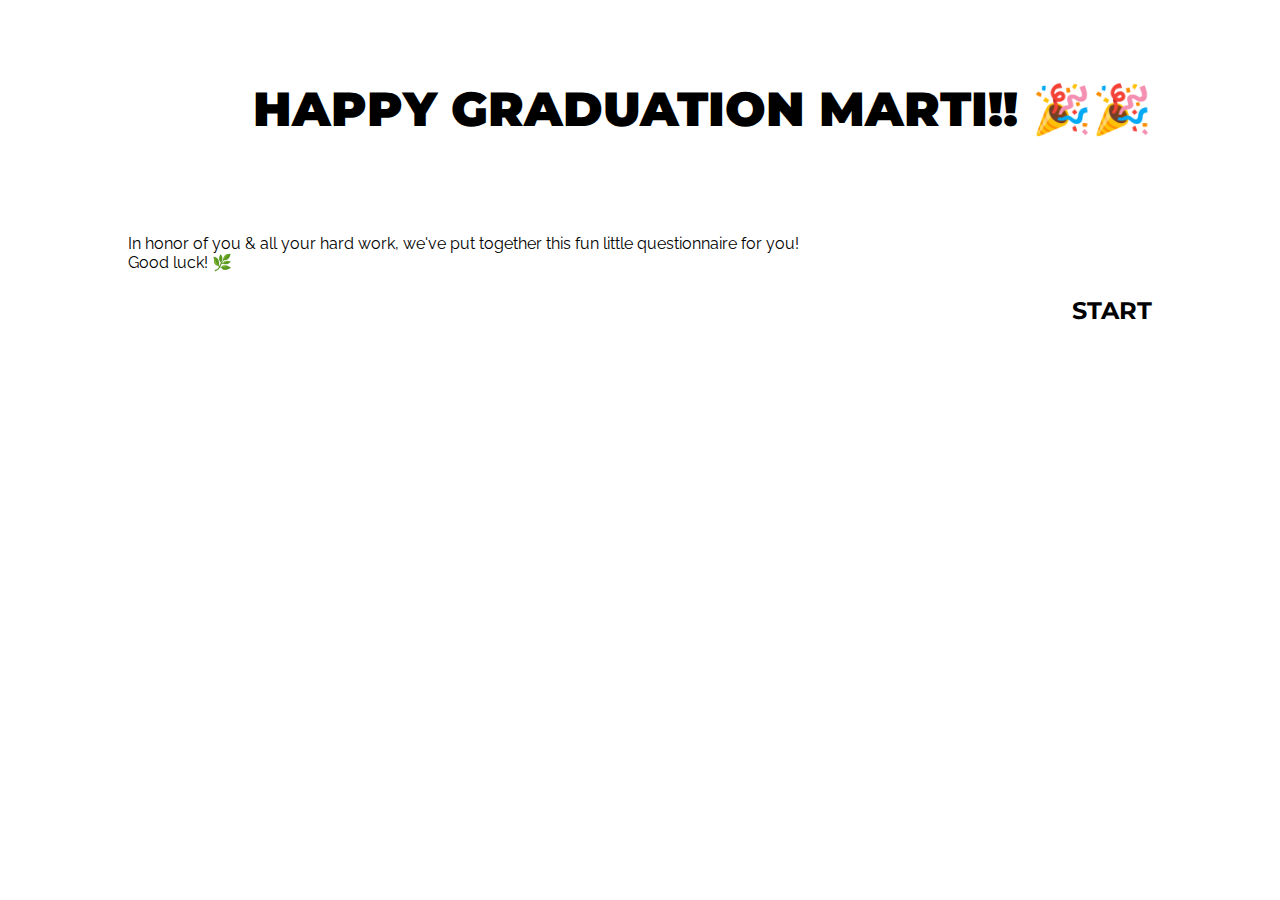
<file: index.html>
<!DOCTYPE html>
<html lang="en" dir="ltr">
<head>
<meta charset="UTF-8" />
<meta name="viewport" content="width=device-width, initial-scale=1.0, user-scalable=no" />
<link rel="stylesheet" type="text/css" href="main.css" />
<link rel="stylesheet" type="text/css" href="colour.css" />

<link rel="stylesheet" href="https://use.fontawesome.com/releases/v5.6.1/css/all.css" integrity="sha384-gfdkjb5BdAXd+lj+gudLWI+BXq4IuLW5IT+brZEZsLFm++aCMlF1V92rMkPaX4PP" crossorigin="anonymous">
<link rel="icon" href="goofy marti.jpg" type="image/x-icon">


<title>welcome</title>
</head>

<body>

<div class="list">

<h1>Happy graduation Marti!! 🎉🎉</h1>
<p>In honor of you & all your hard work, we've put together this fun little questionnaire for you! <br>
Good luck! 🌿</p>  

<h2>
<a href="https://octopodeshearts.github.io/happy-graduation/introduction">START</a> <br>
</h2>

  
</div>

</body>
</html>
</file>
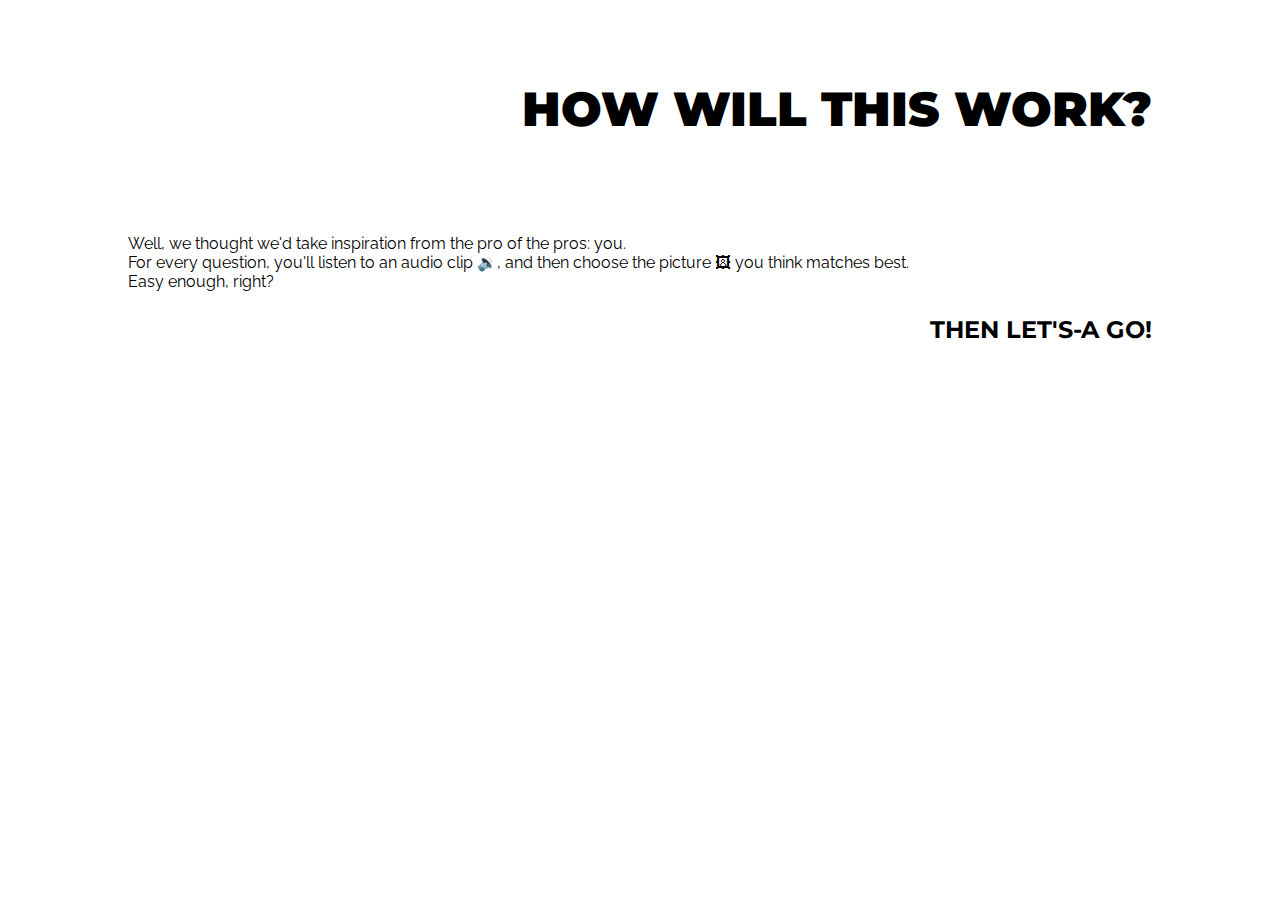
<file: introduction.html>
<!DOCTYPE html>
<html lang="en" dir="ltr">
<head>
<meta charset="UTF-8" />
<meta name="viewport" content="width=device-width, initial-scale=1.0, user-scalable=no" />
<link rel="stylesheet" type="text/css" href="main.css" />
<link rel="stylesheet" type="text/css" href="colour.css" />

<link rel="stylesheet" href="https://use.fontawesome.com/releases/v5.6.1/css/all.css" integrity="sha384-gfdkjb5BdAXd+lj+gudLWI+BXq4IuLW5IT+brZEZsLFm++aCMlF1V92rMkPaX4PP" crossorigin="anonymous">
<link rel="icon" href="goofy marti.jpg" type="image/x-icon">
<!--
Enter your name here, this is what appears in the tab label on a browser.
 -->
<title>Introduction</title>
</head>
<body>
<div class="list">

<h1>How will this work?</h1>

<p>
  Well, we thought we'd take inspiration from the pro of the pros: you. <br>
  For every question, you'll listen to an audio clip 🔉, and then choose the picture 🖼 you think matches best. <br>
  Easy enough, right?
</p>

<h2>
  <a href="https://octopodeshearts.github.io/happy-graduation/question-one"> THEN LET'S-A GO!</a> 
</h2>


  
</div>

<!-- 
 <div class="contact">
 <a href=octopodeshearts.github.io> Back </a>
</div>
 -->

</body>
</html>
</file>
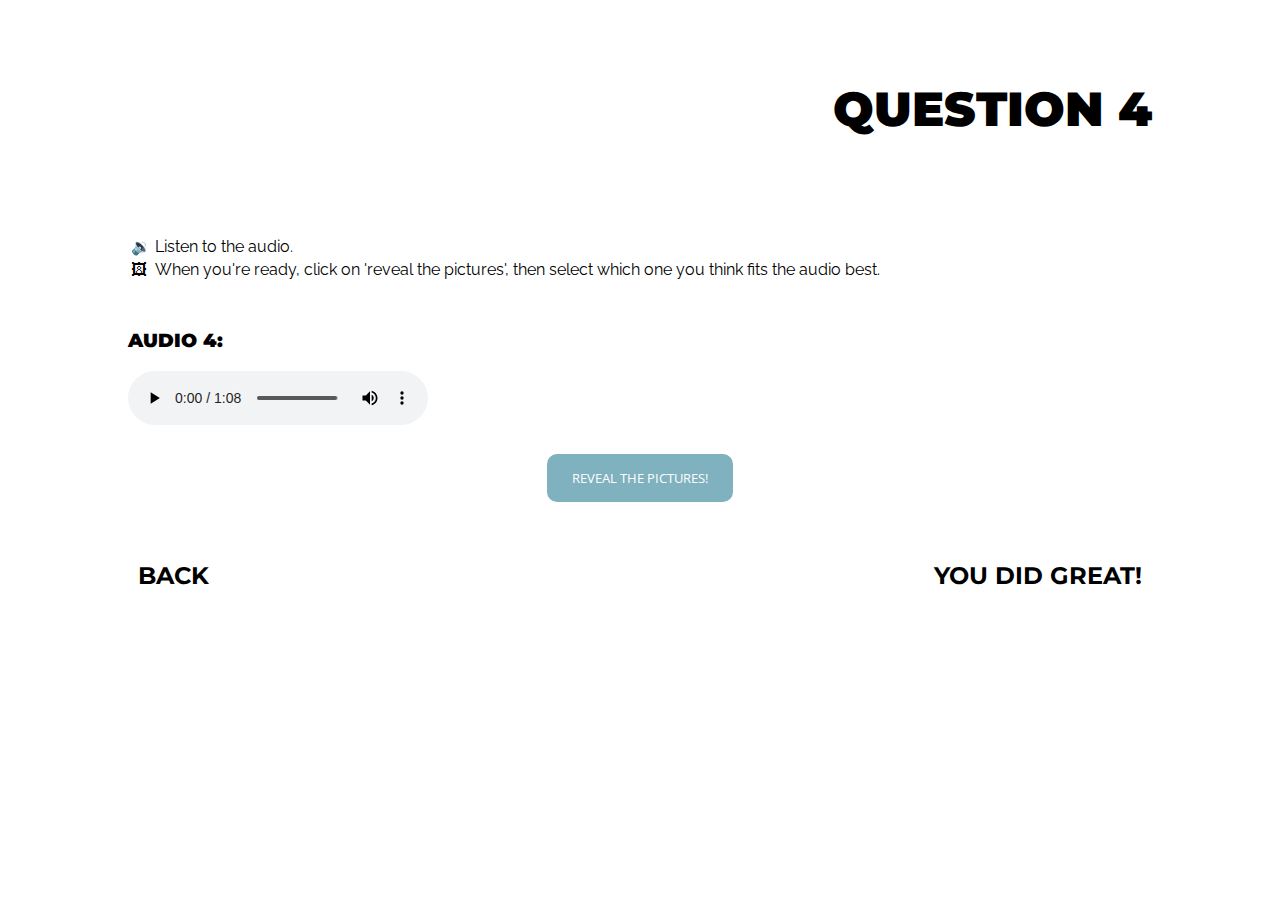
<file: question-four.html>
<!DOCTYPE html>
<html lang="en" dir="ltr">
<head>
 <style>
 #cat1{
  width: 250px;
  height: 250px;
  display: none;
 }
 #cat2{
  width: 250px;
  height: 250px;
  display: none;
 }
 #person{
  width: 250px;
  height: 250px;
  display: none;
 }
 #cat3{
  width: 250px;
  height: 250px;
  display: none;
 }
 * {
  box-sizing: border-box;
 }
 
 .column {
  float: left;
  width: 50%;
  padding: 15px;
}

/* Clear floats after image containers */
.row::after {
  content: "";
  clear: both;
  display: table;
}


#btnID {
 font-family: 'Open Sans', sans-serif;
 text-transform: uppercase;
 border-radius: 10px;
 color: white;
 background-color: #7fb1bf;
 margin: 9px;
 position: relative;
 border: 0;
 padding: 15px 25px;
 display: inline-block;
 text-align: center;
}
  #btnID:hover{
    background-color: #f7cb82;
   color: black;
  }
</style> 
 
<meta charset="UTF-8" />
<meta name="viewport" content="width=device-width, initial-scale=1.0, user-scalable=no" />
<link rel="stylesheet" type="text/css" href="main.css" />
<link rel="stylesheet" type="text/css" href="colour.css" />

<link rel="stylesheet" href="https://use.fontawesome.com/releases/v5.6.1/css/all.css" integrity="sha384-gfdkjb5BdAXd+lj+gudLWI+BXq4IuLW5IT+brZEZsLFm++aCMlF1V92rMkPaX4PP" crossorigin="anonymous">
<link rel="icon" href="goofy marti.jpg" type="image/x-icon">
<!--
Enter your name here, this is what appears in the tab label on a browser.
 -->
<title>Fourth (& final) Question!!</title>
</head>
<body>
<div class="list">

<h1>Question 4</h1>

<table>
 <tr>
  <td>🔉</td>
  <td>Listen to the audio.</td> 
 </tr>
 <tr>
  <td>🖼</td>
  <td>When you're ready, click on 'reveal the pictures', then select which one you think fits the audio best.</td>
 </tr>
</table>

<h3>Audio 4: </h3>
 <audio controls>
  <source src="audio 4.mp3" type="audio/mpeg">
</audio>
 
<p align="center">
<button type="button" onclick="show()" id="btnID">Reveal the pictures!</button>
</p>
<div class="flex-container">
  <img class="this-image" id="cat1" src = "marti & naomi.jpg" alt="with love," tabindex="1">
  <img class="this-image" id="person" src="marti & sinja.jpg" alt="& more love" tabindex="1">
</div>
<div class="flex-container">
  <img class="this-image" id="cat2" src = "marti & sunny.jpg" alt = "look at these loves!" tabindex="1">
  <img class="that-image" id="cat3" src= "my marti & i.jpg" alt="& even more love." tabindex="1"> 
</div> 
  
<script> 
  function show(){
   document.getElementById("cat1").style.display = "block";
   document.getElementById("cat2").style.display = "block";
   document.getElementById("cat3").style.display = "block";
   document.getElementById("person").style.display = "block";
   document.getElementById("btnID").style.display = "none";
  }        
</script> 

<div class="flexy">
  <h2 class="flexy-left">
   <a href="https://octopodeshearts.github.io/happy-graduation/question-three.html">BACK</a>
  </h2>
  <h2 class="flexy-right">
   <a href="https://octopodeshearts.github.io/happy-graduation/endgame.html">YOU DID GREAT!</a> <br>
  </h2>
 </div>
  
</div>

</body>
</html>
</file>
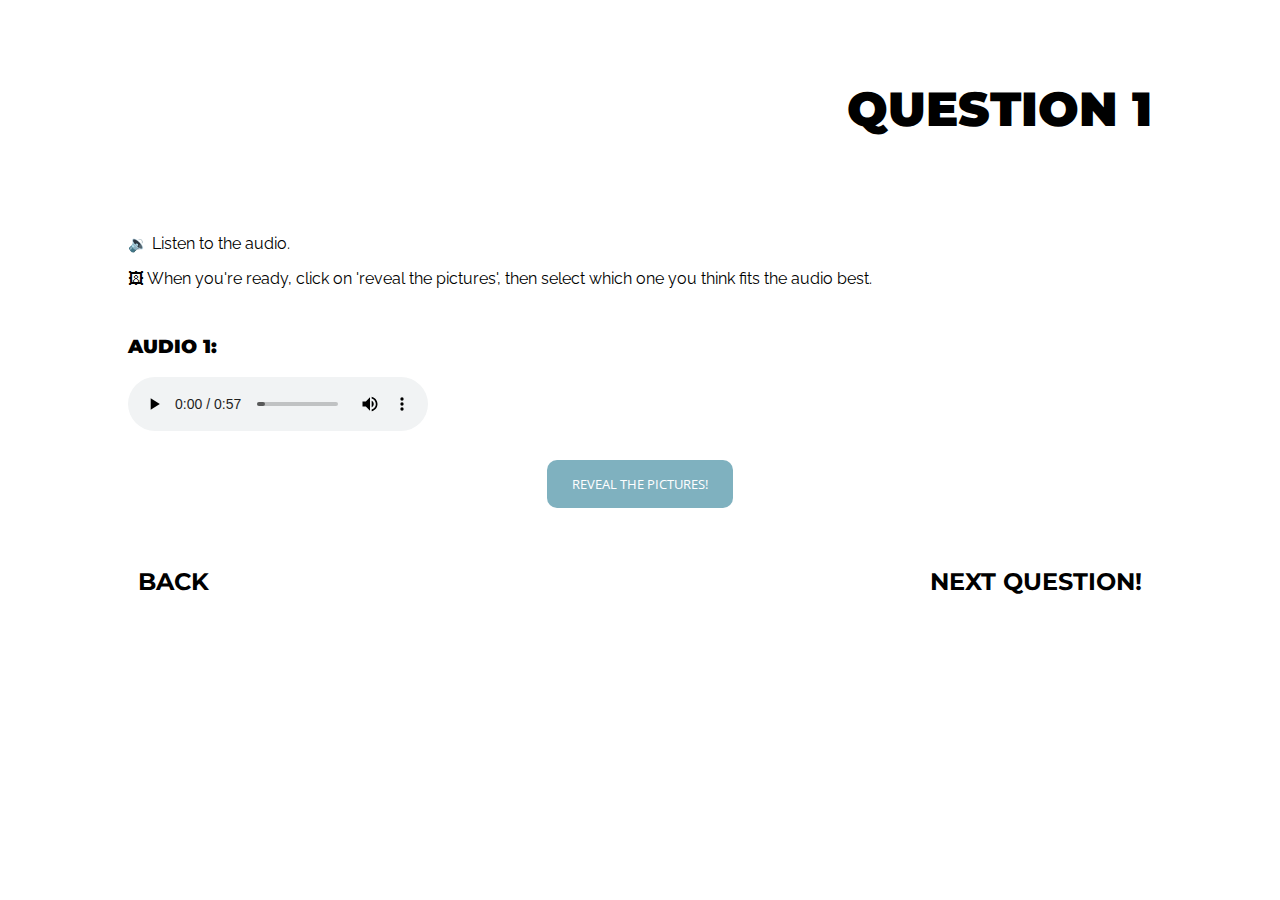
<file: question-one.html>
<!DOCTYPE html>
<html lang="en" dir="ltr">
<head>
<style>
 #cat1{
  width: 250px;
  height: 250px;
  display: none;
 }
 #cat2{
  width: 250px;
  height: 250px;
  display: none;
 }
 #person{
  width: 250px;
  height: 250px;
  display: none;
 }
 #cat3{
  width: 250px;
  height: 250px;
  display: none;
 }
 * {
  box-sizing: border-box;
 }
 
 .column {
  float: left;
  width: 50%;
  padding: 15px;
}

/* Clear floats after image containers */
.row::after {
  content: "";
  clear: both;
  display: table;
}


#btnID {
 font-family: 'Open Sans', sans-serif;
 text-transform: uppercase;
 border-radius: 10px;
 color: white;
 background-color: #7fb1bf;
 margin: 9px;
 position: relative;
 border: 0;
 padding: 15px 25px;
 display: inline-block;
 text-align: center;
}

 #btnID:hover{
    background-color: #f7cb82;
   color: black;
  }
</style> 

<meta charset="UTF-8" />
<meta name="viewport" content="width=device-width, initial-scale=1.0, user-scalable=no" />
<link rel="stylesheet" type="text/css" href="main.css" />
<link rel="stylesheet" type="text/css" href="colour.css" />

<link rel="stylesheet" href="https://use.fontawesome.com/releases/v5.6.1/css/all.css" integrity="sha384-gfdkjb5BdAXd+lj+gudLWI+BXq4IuLW5IT+brZEZsLFm++aCMlF1V92rMkPaX4PP" crossorigin="anonymous">
<link rel="icon" href="goofy marti.jpg" type="image/x-icon">
<!--
Enter your name here, this is what appears in the tab label on a browser.
 -->
<title>First Question!!</title>
</head>
<body>
<div class="list">

<h1>Question 1</h1>

<p>🔉 Listen to the audio.</p> 
<p>🖼 When you're ready, click on 'reveal the pictures', then select which one you think fits the audio best.</p>

<h3>Audio 1: </h3>
 <audio controls>
  <source src="audio 1.mp3">
</audio>

<p align="center">
<button type="button" onclick="show()" id="btnID">Reveal the pictures!</button>
</p>
 
<div class="flex-container">
   <img class="this-image" id="cat1" src = "my marti & i.jpg" alt="some love" tabindex="1">
   <img class="this-image" id="cat2" src = "marti & sunny.jpg" alt = "more love!" tabindex="1">
</div>
<div class="flex-container">
   <img class="that-image" id="person" src="marti & sinja.jpg" alt="the mostest love" tabindex="1">
   <img class="this-image" id="cat3" src= "marti & naomi.jpg" alt="some more!" tabindex="1"> 
</div> 
  
<script> 
  function show(){
   document.getElementById("cat1").style.display = "block";
   document.getElementById("cat2").style.display = "block";
   document.getElementById("cat3").style.display = "block";
   document.getElementById("person").style.display = "block";
   document.getElementById("btnID").style.display = "none";
  }        
</script> 

 
<div class="flexy">
 <h2 class="flexy-left">
 <a href="https://octopodeshearts.github.io/happy-graduation/introduction">BACK</a>
 </h2>
 <h2 class="flexy-right">
 <a href="https://octopodeshearts.github.io/happy-graduation/question-two.html">NEXT QUESTION!</a>
 </h2>
</div>
  
</div>

</body>
</html>
</file>
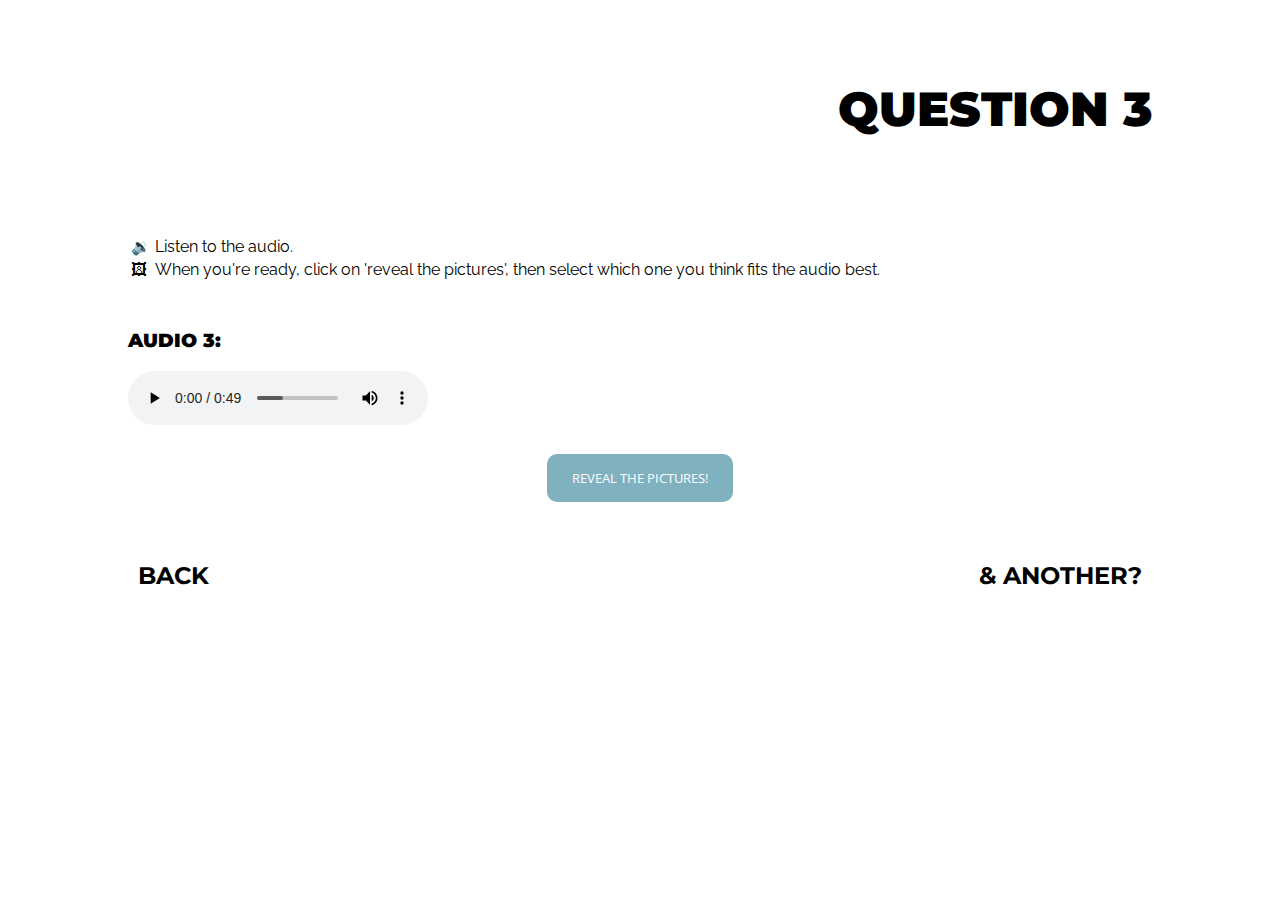
<file: question-three.html>
<!DOCTYPE html>
<html lang="en" dir="ltr">
<head>
 <style>
 #cat1{
  width: 250px;
  height: 250px;
  display: none;
 }
 #cat2{
  width: 250px;
  height: 250px;
  display: none;
 }
 #person{
  width: 250px;
  height: 250px;
  display: none;
 }
 #cat3{
  width: 250px;
  height: 250px;
  display: none;
 }
 * {
  box-sizing: border-box;
 }
 
 .column {
  float: left;
  width: 50%;
  padding: 15px;
}

/* Clear floats after image containers */
.row::after {
  content: "";
  clear: both;
  display: table;
}


#btnID {
 font-family: 'Open Sans', sans-serif;
 text-transform: uppercase;
 border-radius: 10px;
 color: white;
 background-color: #7fb1bf;
 margin: 9px;
 position: relative;
 border: 0;
 padding: 15px 25px;
 display: inline-block;
 text-align: center;
}
#btnID:hover{
    background-color: #f7cb82;
   color: black;
  }
  
</style> 
 
<meta charset="UTF-8" />
<meta name="viewport" content="width=device-width, initial-scale=1.0, user-scalable=no" />
<link rel="stylesheet" type="text/css" href="main.css" />
<link rel="stylesheet" type="text/css" href="colour.css" />

<link rel="stylesheet" href="https://use.fontawesome.com/releases/v5.6.1/css/all.css" integrity="sha384-gfdkjb5BdAXd+lj+gudLWI+BXq4IuLW5IT+brZEZsLFm++aCMlF1V92rMkPaX4PP" crossorigin="anonymous">
<link rel="icon" href="goofy marti.jpg" type="image/x-icon">
<!--
Enter your name here, this is what appears in the tab label on a browser.
 -->
<title>Third Question!!</title>
</head>
<body>
<div class="list">

<h1>Question 3</h1>

<table>
 <tr>
  <td>🔉</td>
  <td>Listen to the audio.</td> 
 </tr>
 <tr>
  <td>🖼</td>
  <td>When you're ready, click on 'reveal the pictures', then select which one you think fits the audio best.</td>
 </tr>
</table>
 
<h3>Audio 3: </h3>
 <audio controls>
  <source src="audio 3.mp3" type="audio/mpeg">
</audio>

<p align="center">
<button type="button" onclick="show()" id="btnID">Reveal the pictures!</button>
</p>
 
<div class="flex-container">
  <img class="this-image" id="cat1" src = "marti & sinja.jpg" alt="love love love" tabindex="1">
  <img class="that-image" id="cat2" src = "marti & naomi.jpg" alt = "more more love!" tabindex="1">
</div>
<div class="flex-container">
  <img class="this-image" id="cat3" src= "my marti & i.jpg" alt="love every day" tabindex="1">
  <img class="this-image" id="person" src="marti & sunny.jpg" alt="all this love for you" tabindex="1">
</div> 
  
<script> 
  function show(){
   document.getElementById("cat1").style.display = "block";
   document.getElementById("cat2").style.display = "block";
   document.getElementById("cat3").style.display = "block";
   document.getElementById("person").style.display = "block";
   document.getElementById("btnID").style.display = "none";
  }        
</script> 

<div class="flexy">
 <h2 class="flexy-left">
  <a href="https://octopodeshearts.github.io/happy-graduation/question-two.html">BACK</a>
 </h2>
 <h2 class="flexy-right">
  <a href="https://octopodeshearts.github.io/happy-graduation/question-four.html">& ANOTHER?</a> <br>
 </h2>
</div>
  
</div>

</body>
</html>
</file>
<file: main.css>
@import url('https://fonts.googleapis.com/css?family=Open+Sans:700');
@import url('https://fonts.googleapis.com/css?family=EB+Garamond');
@import url('https://fonts.googleapis.com/css?family=Montserrat:700');
@import url('https://fonts.googleapis.com/css?family=Raleway');

html{
  background-color: #eee;
}

body{
  margin: 0;
  font-family: 'Raleway', sans-serif;
  font-size: 16px;
  color: #111;
  background-color: #eee;
}

h1, h2, h3{
  font-family: 'Montserrat', sans-serif;
}

h1{
  text-transform: uppercase;
  font-weight: 900;
  font-size: 3em;
  text-align: right;
  color: #333;
  padding: 0em;
  margin-bottom: 2em;
}

h2{
  text-align: right;
}

h3{
  text-transform: uppercase;
  font-weight: 900;
  padding-top: 1.5em;
}

h4{
  font-weight: 900;
}

.list{
  padding: 3em 8em;
  animation: fadein 2s;
  position: relative;
  z-index: 0;
}


<!-- for buttons -->
.rounded {
  border-radius: 10px;
}
.btn.blue {
  background-color: #7fb1bf;
}

a[class*="btn"] {text-decoration: none;}
input[class*="btn"], 
button[class*="btn"] {border: 0;}

.btn {
  margin: 9px;
	position: relative;
	border: 0;
	padding: 15px 25px;
	display: inline-block;
	text-align: center;
	color: white;
}
.btn:active {
	top: 4px;	
}

img{
	margin: 10px
}

.this-image:focus{
	border: 2px solid #f7cb82;
	padding: 5px;

}

.that-image:focus{
	border: 2px solid #7fb1bf;
	padding: 5px;
}


.flex-container {
  display: flex;
  justify-content: center;
  flex-direction: row;
}

.flexy{
  display: flex;
  flex-direction: row;
}

.flexy-left {
  padding: 10px;
  text-align: left;
  flex: 50%;
}

.flexy-right {
  padding: 10px;
  text-align: right;
  flex: 50%;
}

a, a:visited {
  color: #000;
  text-decoration: none;
  line-height: 1.6em;
  font-weight: bold;
}

a:hover {
  color: blue;
}

.bio{
  padding: 1.8em 0em 3em 2em;
  float: right;
  text-align: justify;
  width: 30vw;
  z-index: 99999;
  position: relative;
}

.bioTitle{
  display: none;
}

.contact{
  font-family: 'Open Sans', sans-serif;
  text-transform: uppercase;
  text-align: center;
  margin-bottom: 3em;
}
.contact h3{
  font-size: 1.8em;
}

.contact a{
      text-decoration: none;
}

.fab, .fas{
  vertical-align: middle;
  background-color: #333;
  border-radius: 50%;
  padding: 0.7em;
  margin: 0.8em;
}

a > .fab, a > .fas{
  color: #eee;
  font-size: 1.2em;
}

.fab:hover, .fas:hover{
  background-color: blue;
}

@keyframes fadein {
    from { opacity: 0; }
    to   { opacity: 1; }
}
/* Safari, Chrome and Opera > 12.1 */
@-webkit-keyframes fadein {
    from { opacity: 0; }
    to   { opacity: 1; }
}

@media only screen and (max-device-width: 480px) {

        h1{
          margin-right: -0.7em;
          padding-bottom: 0.4em;
	  text-align: center;
        }
        h1.name{
          text-align: center;
          margin: 2em 0 0 0;
          padding: 0;
          font-size: 2em;
        }
	h2{
          margin-right: -0.7em;
	}
        .list{
          padding: 0em 3em;
        }
        .bio{
          padding: 1em 0;
          float: none;
          text-align: left;
          width: 100%;
          margin: 0 auto;
        }

        .bioTitle{
          display: block;
        }

	.flex-container {
    	  flex-direction: column;
	}
}
</file>
<file: colour.css>
/*
background color sets the colour of the page itself.

color sets the colour of the text on the page.
 */

html, body{
  background-color: #ffffff;
  color: #000000;
}

/*
h1 is the bold "Your Name" at the top of the page.
 */

h1{
color: #000000;
}

/*
h3 is used for the subheadings, like "full-length"
 */

h3{
  color: #000000;
}

/*
h4 is used for the dates in this template
 */

h4{
  color: #000000;
}

/*
This sets the colour of the links on your page
 */

a, a:visited {
  color: #000000;
}

/*
This sets the colour of the link when you hover over it
 */

a:hover {
  color: #f7cb82;
}

/*
This sets the colour of the circle around each of the contact icons
 */

.fab, .fas{
  background-color: #000000;
}

/*
This sets the colour of icon itself
 */

a > .fab, a > .fas{
  color: #ffffff;
}

/*
This sets the colour of the circle around the icon when you hover over it
 */

.fab:hover, .fas:hover{
  background-color: #f7cb82;
}

/*
This sets the colour of icon itself when you hover over it
 */

a > .fab:hover, a > .fas:hover{
  color: #ffffff;
}
</file>
